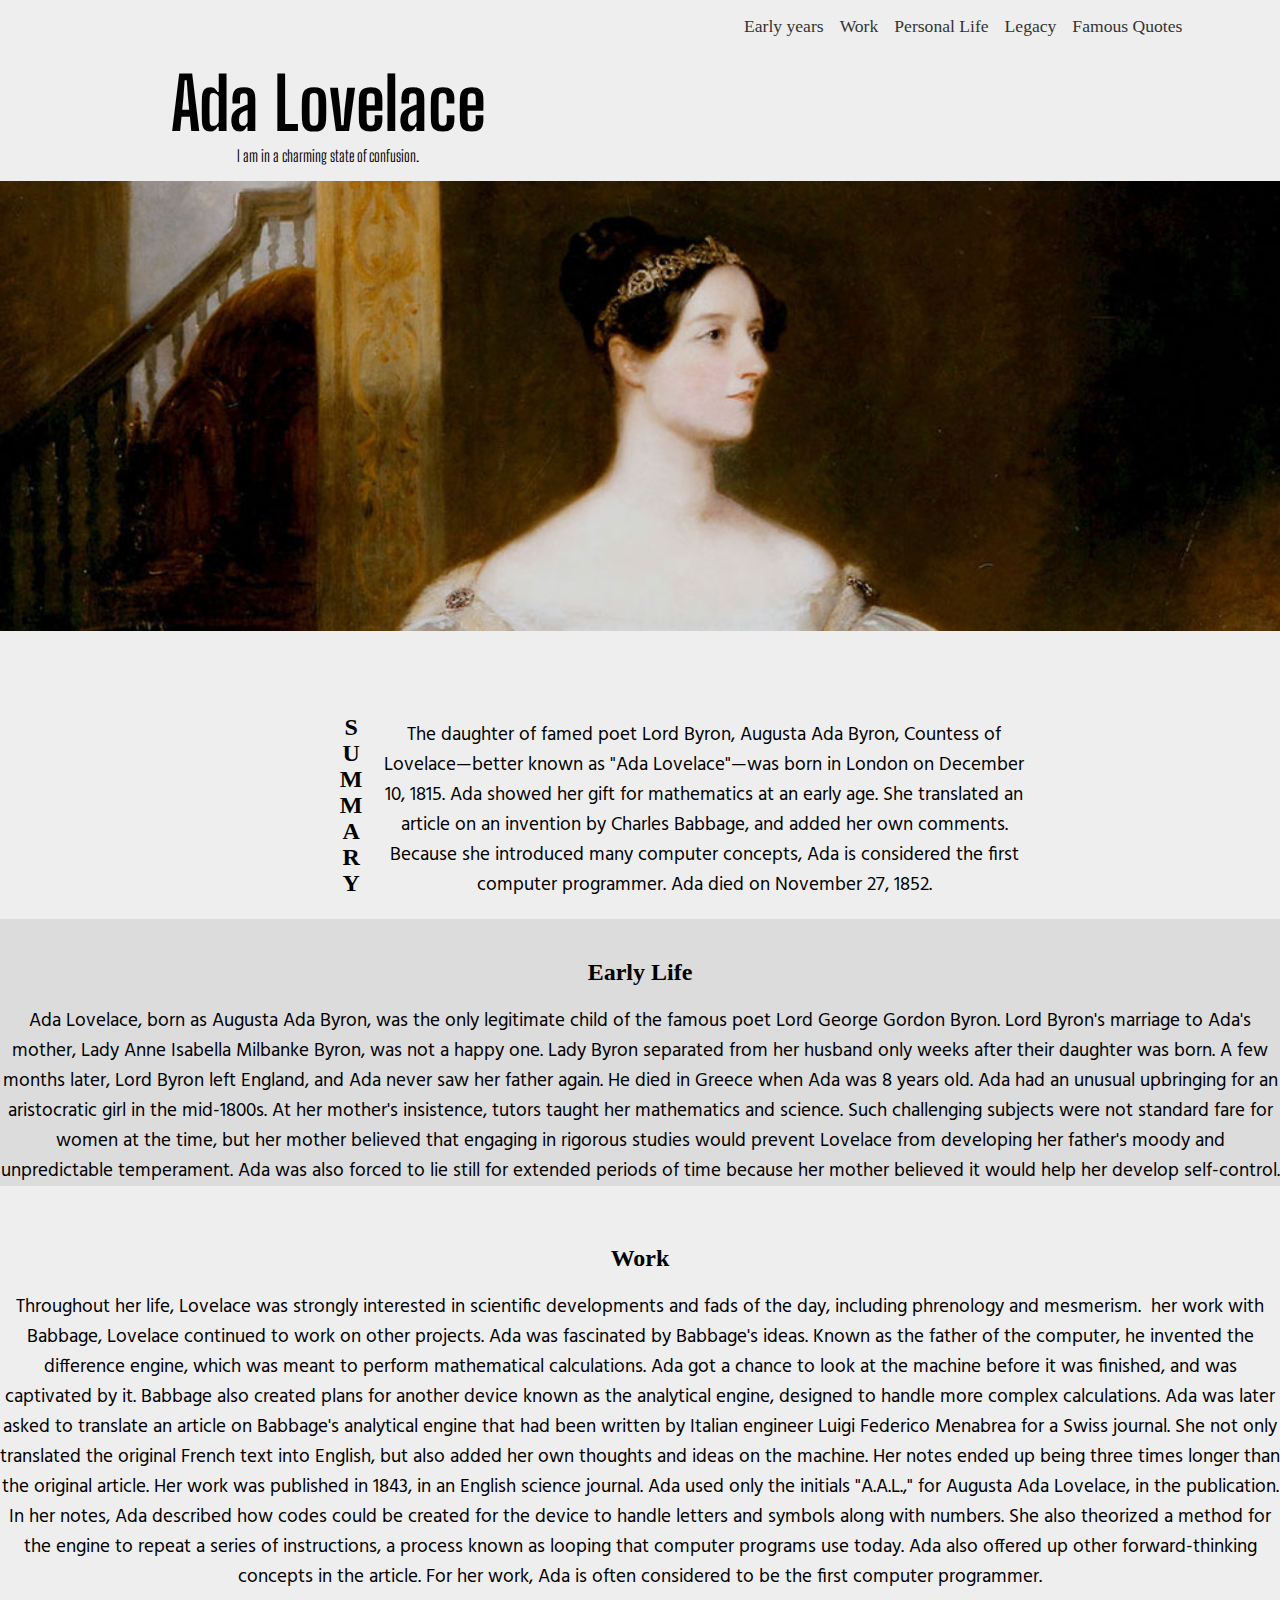
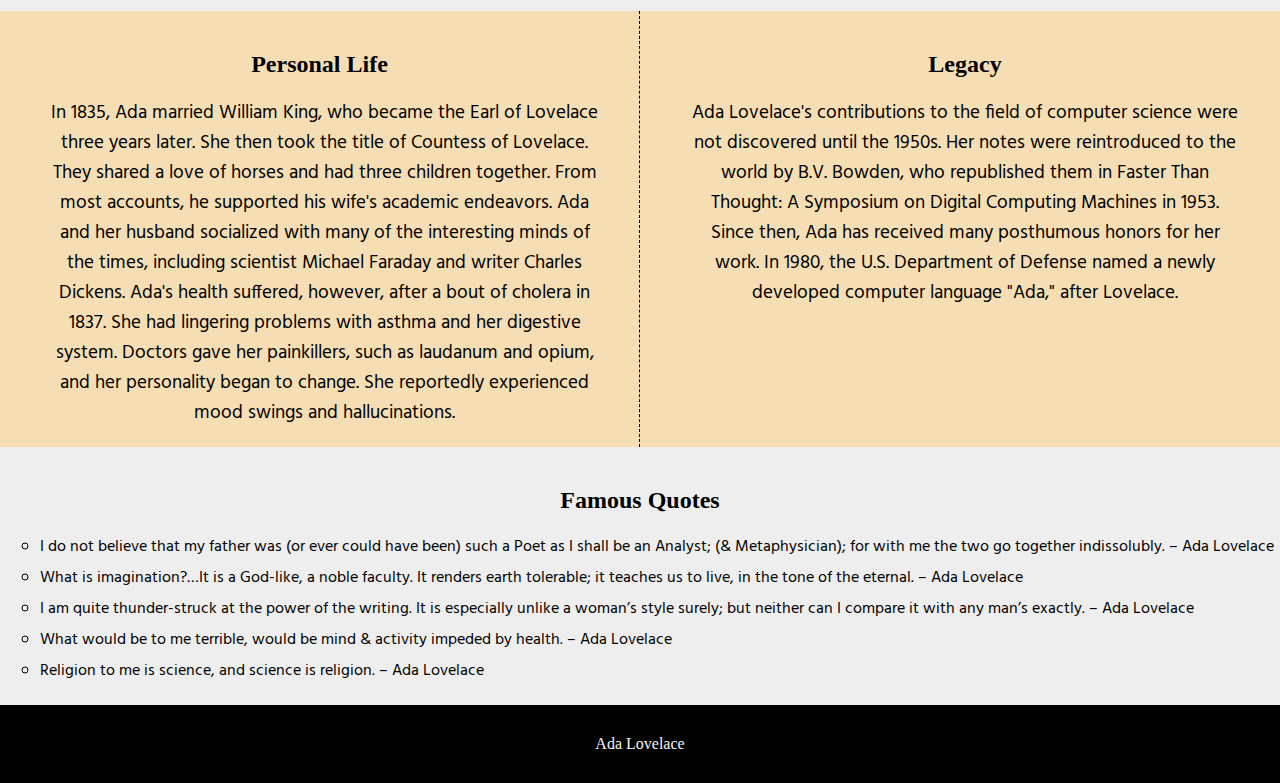
<file: index.html>
<!DOCTYPE html>
<html lang="en">
	<head>
		<meta charset="UTF-8" />
		<meta name="viewport" content="width=device-width, initial-scale=1.0" />
		<meta http-equiv="X-UA-Compatible" content="ie=edge" />
		<link rel="stylesheet" href="css/styles.css" />
		<title>Ada Lovelace</title>
	</head>
	<body>
		<header class="showcase">
			<nav class="navbar">
				<ul>
					<li><a href="#early">Early years</a></li>
					<li><a href="#work">Work</a></li>
					<li><a href="#personal">Personal Life</a></li>
					<li><a href="#legacy">Legacy</a></li>
					<li><a href="#famous">Famous Quotes</a></li>
				</ul>
			</nav>
			<div class="box">
				<div class="title">
					<h2>Ada Lovelace</h2>
					<p>I am in a charming state of confusion.</p>
				</div>
			</div>
			<div class="image"></div>
		</header>
		<section class="summary">
			<h2>Summary</h2>
			<p>
				The daughter of famed poet Lord Byron, Augusta Ada Byron, Countess of
				Lovelace—better known as "Ada Lovelace"—was born in London on December
				10, 1815. Ada showed her gift for mathematics at an early age. She
				translated an article on an invention by Charles Babbage, and added her
				own comments. Because she introduced many computer concepts, Ada is
				considered the first computer programmer. Ada died on November 27, 1852.
			</p>
		</section>
		<section class="early-life" id="early">
			<h2>Early Life</h2>
			<p>
				Ada Lovelace, born as Augusta Ada Byron, was the only legitimate child
				of the famous poet Lord George Gordon Byron. Lord Byron's marriage to
				Ada's mother, Lady Anne Isabella Milbanke Byron, was not a happy one.
				Lady Byron separated from her husband only weeks after their daughter
				was born. A few months later, Lord Byron left England, and Ada never saw
				her father again. He died in Greece when Ada was 8 years old. Ada had an
				unusual upbringing for an aristocratic girl in the mid-1800s. At her
				mother's insistence, tutors taught her mathematics and science. Such
				challenging subjects were not standard fare for women at the time, but
				her mother believed that engaging in rigorous studies would prevent
				Lovelace from developing her father's moody and unpredictable
				temperament. Ada was also forced to lie still for extended periods of
				time because her mother believed it would help her develop self-control.
			</p>
		</section>
		<section class="work" id="work">
			<h2>Work</h2>
			<p>
				Throughout her life, Lovelace was strongly interested in scientific
				developments and fads of the day, including phrenology and mesmerism. 
				her work with Babbage, Lovelace continued to work on other projects. Ada
				was fascinated by Babbage's ideas. Known as the father of the computer,
				he invented the difference engine, which was meant to perform
				mathematical calculations. Ada got a chance to look at the machine
				before it was finished, and was captivated by it. Babbage also created
				plans for another device known as the analytical engine, designed to
				handle more complex calculations. Ada was later asked to translate an
				article on Babbage's analytical engine that had been written by Italian
				engineer Luigi Federico Menabrea for a Swiss journal. She not only
				translated the original French text into English, but also added her own
				thoughts and ideas on the machine. Her notes ended up being three times
				longer than the original article. Her work was published in 1843, in an
				English science journal. Ada used only the initials "A.A.L.," for
				Augusta Ada Lovelace, in the publication. In her notes, Ada described
				how codes could be created for the device to handle letters and symbols
				along with numbers. She also theorized a method for the engine to repeat
				a series of instructions, a process known as looping that computer
				programs use today. Ada also offered up other forward-thinking concepts
				in the article. For her work, Ada is often considered to be the first
				computer programmer.
			</p>
		</section>
		<div class="combine">
			<section class="personal-life" id="personal">
				<h2>Personal Life</h2>
				<p>
					In 1835, Ada married William King, who became the Earl of Lovelace
					three years later. She then took the title of Countess of Lovelace.
					They shared a love of horses and had three children together. From
					most accounts, he supported his wife's academic endeavors. Ada and her
					husband socialized with many of the interesting minds of the times,
					including scientist Michael Faraday and writer Charles Dickens. Ada's
					health suffered, however, after a bout of cholera in 1837. She had
					lingering problems with asthma and her digestive system. Doctors gave
					her painkillers, such as laudanum and opium, and her personality began
					to change. She reportedly experienced mood swings and hallucinations.
				</p>
			</section>
			<section class="legacy" id="legacy">
				<h2>Legacy</h2>
				<p>
					Ada Lovelace's contributions to the field of computer science were not
					discovered until the 1950s. Her notes were reintroduced to the world
					by B.V. Bowden, who republished them in Faster Than Thought: A
					Symposium on Digital Computing Machines in 1953. Since then, Ada has
					received many posthumous honors for her work. In 1980, the U.S.
					Department of Defense named a newly developed computer language "Ada,"
					after Lovelace.
				</p>
			</section>
		</div>
		<section class="famous-quotes" id="famous">
			<h2>Famous Quotes</h2>
			<ul>
				<li>
					I do not believe that my father was (or ever could have been) such a
					Poet as I shall be an Analyst; (& Metaphysician); for with me the two
					go together indissolubly. – Ada Lovelace
				</li>
				<li>
					What is imagination?…It is a God-like, a noble faculty. It renders
					earth tolerable; it teaches us to live, in the tone of the eternal. –
					Ada Lovelace
				</li>
				<li>
					I am quite thunder-struck at the power of the writing. It is
					especially unlike a woman’s style surely; but neither can I compare it
					with any man’s exactly. – Ada Lovelace
				</li>
				<li>
					What would be to me terrible, would be mind & activity impeded by
					health. – Ada Lovelace
				</li>
				<li>
					Religion to me is science, and science is religion. – Ada Lovelace
				</li>
			</ul>
		</section>
		<footer>Ada Lovelace</footer>
	</body>
</html>
</file>
<file: css/styles.css>
@import url('https://fonts.googleapis.com/css?family=Big+Shoulders+Display|Hind&display=swap');
body {
	margin: 0;
	height: auto;
	background-color: #eee;
}
.showcase nav {
	position: absolute;
	left: 55%;
}
.showcase {
	text-align: center;
	margin: 0;
}
.showcase ul {
	list-style-type: none;
	display: flex;
	flex-flow: row wrap;
	justify-content: flex-end;
}

.showcase li {
	padding-right: 1rem;
}
.showcase a {
	text-decoration: none;
	color: #333333;
	font-size: 1.1rem;
}
.showcase a:hover {
	transform: uppercase;
	color: burlywood;
}
.box {
	font-family: 'Big Shoulders Display', cursive;
	font-size: 3rem;
	align-items: center;
	text-align: center;
	padding-right: 1rem;
	padding-left: 1rem;
}
.box p {
	font-size: 1rem;
	font-family: 'Big Shoulders Display', cursive;
	margin-top: -60px;
}

.image {
	background: url('ada.jpg');
	background-position: top;
	background-size: cover;
	background-repeat: no-repeat;
	height: 50vh;
	margin: 0;
}

.box,
.image {
	display: grid;
	grid-template-columns: 1fr 1fr;
}
.summary h2 {
	text-align: center;
	padding-top: 40px;
	text-orientation: upright;
	writing-mode: vertical-rl;
	text-transform: uppercase;
}
p {
	font-family: 'Hind', sans-serif;
	font-weight: 600px;
	font-size: 1.2rem;
}
.summary {
	display: grid;
	grid-template-columns: 1fr 1fr;
	margin: 0;
	height: auto;
	position: relative;
	right: 20%;
	top: 10%;
}
.summary p {
	padding-top: 50px;
}

section {
	text-align: center;
	margin: 0;
	padding-top: 20px;
}

.famous-quotes ul {
	list-style-type: none;
	text-align: left;
	font-family: 'Hind', sans-serif;
}

.combine {
	display: grid;
	grid-template-columns: 1fr 1fr;
	background-color: wheat;
}
.personal-life {
	border-right: 1px dashed black;
}
.personal-life p {
	padding-left: 50px;
	padding-right: 40px;
	text-align: center;
}
.legacy {
	padding-left: 50px;
	padding-right: 40px;
	text-align: center;
}

.early-life {
	background-color: gainsboro;
}

.famous-quotes li {
	font-size: 1rem;
	padding-bottom: 5px;
	list-style-type: circle;
}

footer {
	text-align: center;
	background-color: black;
	color: whitesmoke;
	padding-top: 30px;
	padding-bottom: 30px;
}

@media (max-width: 500px) {
	nav {
		display: none;
	}
	.box {
		text-align: center;
		padding-left: 100px;
		margin-top: -30px;
	}
	.box p {
		font-size: 1.5rem;
	}
	.combine {
		display: grid;
		grid-template-columns: 1fr;
	}
	.personal-life {
		border-bottom: 1px dotted black;
	}
	.famous-quotes li {
		text-align: left;
		margin-left: -20px;
	}
	.summary {
		margin-top: -50px;
	}
	.early-life {
		text-align: left;
		padding-left: 40px;
	}
	.work {
		text-align: left;
		padding-left: 20px;
		/* margin-right: 50px; */
	}
}
</file>
